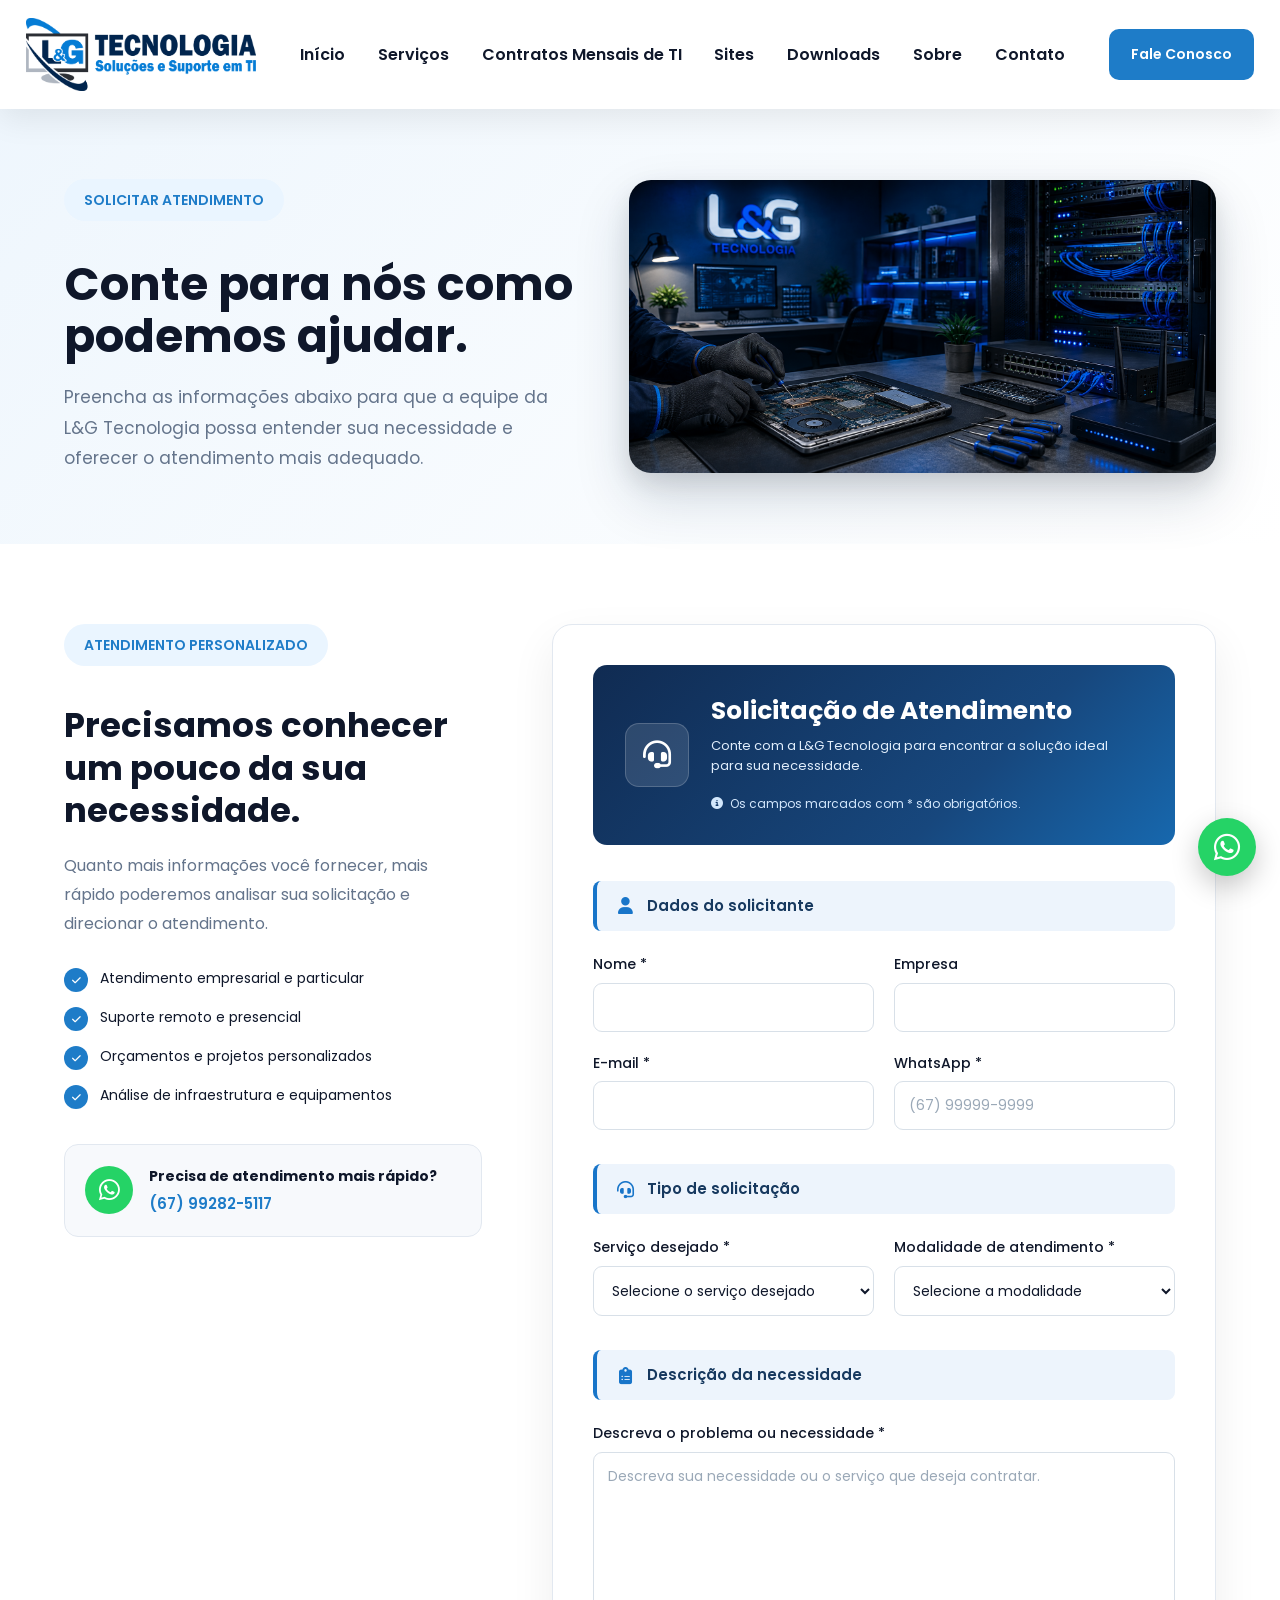
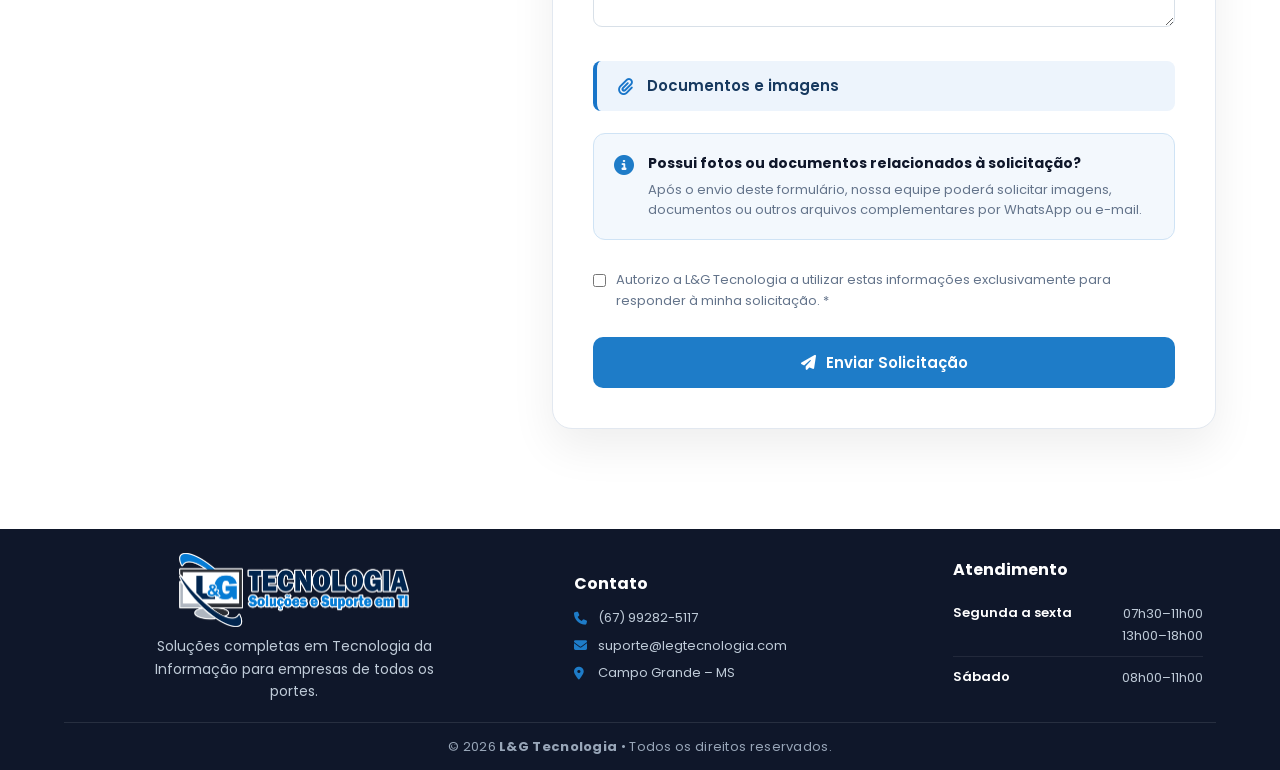
<file: docs/solicitar-atendimento.html>
<!DOCTYPE html>
<html lang="pt-BR">

<head>

    <meta charset="UTF-8">

    <meta name="viewport" content="width=device-width, initial-scale=1.0">

    <title>Solicitar Atendimento | L&G Tecnologia</title>

    <meta name="description"
        content="Solicite atendimento técnico, orçamento ou suporte especializado da L&G Tecnologia.">

    <!-- FAVICON -->
    <link rel="icon" type="image/png" href="images/logo/favicon.png">

    <!-- GOOGLE FONTS -->
    <link rel="preconnect" href="https://fonts.googleapis.com">
    <link rel="preconnect" href="https://fonts.gstatic.com" crossorigin>

    <link href="https://fonts.googleapis.com/css2?family=Poppins:wght@300;400;500;600;700;800&display=swap"
        rel="stylesheet">

    <!-- FONT AWESOME -->
    <link rel="stylesheet" href="https://cdnjs.cloudflare.com/ajax/libs/font-awesome/6.7.2/css/all.min.css">

    <!-- CSS DO SITE -->
    <link rel="stylesheet" href="css/variables.css">
    <link rel="stylesheet" href="css/style.css">
    <link rel="stylesheet" href="css/header.css">
    <link rel="stylesheet" href="css/footer.css">
    <link rel="stylesheet" href="css/responsive.css">

    <!-- CSS DESTA PÁGINA -->
    <link rel="stylesheet" href="css/atendimento.css">

</head>


<body>


    <!-- ==========================================
     CABEÇALHO INSTITUCIONAL
     L&G TECNOLOGIA
========================================== -->

    <header>

        <div class="container">

            <!-- LOGOTIPO -->
            <a href="index.html#inicio" class="logo">
                <img src="images/logo/logo-lg.png" alt="L&G Tecnologia">
            </a>

            <!-- MENU MOBILE -->
            <button type="button" class="menu-toggle" aria-label="Abrir menu de navegação" aria-expanded="false"
                aria-controls="menu-principal">

                <i class="fa-solid fa-bars"></i>

            </button>

            <!-- NAVEGAÇÃO -->
            <nav id="menu-principal">

                <ul>

                    <li>
                        <a href="index.html#inicio">Início</a>
                    </li>

                    <li>
                        <a href="index.html#servicos">Serviços</a>
                    </li>

                    <li>
                        <a href="index.html#contratos-ti">
                            Contratos Mensais de TI
                        </a>
                    </li>

                    <li>
                        <a href="sites-profissionais.html">Sites</a>
                    </li>
                    <!-- CENTRAL DE DOWNLOADS -->
                    <li>
                        <a href="downloads.html">
                            Downloads
                        </a>
                    </li>

                    <li>
                        <a href="index.html#sobre">Sobre</a>
                    </li>

                    <li>
                        <a href="index.html#contato">Contato</a>
                    </li>

                </ul>

            </nav>

            <!-- BOTÃO DE CONTATO -->
            <a href="#formulario" class="btn header-contact-btn">
                Fale Conosco
            </a>

        </div>

    </header>



    <!-- ==========================================
         APRESENTAÇÃO
    =========================================== -->

    <main>

        <section class="request-hero">

            <div class="container request-hero-grid">

                <div class="request-hero-content">

                    <span class="section-badge">
                        SOLICITAR ATENDIMENTO
                    </span>

                    <h1>
                        Conte para nós como podemos ajudar.
                    </h1>

                    <p>
                        Preencha as informações abaixo para que a equipe da
                        L&amp;G Tecnologia possa entender sua necessidade e
                        oferecer o atendimento mais adequado.
                    </p>

                </div>

                <div class="request-hero-image">

                    <img src="images/atendimento/hero-atendimento.png"
                        alt="Manutenção e suporte em Tecnologia da Informação">

                </div>

            </div>

        </section>


        <!-- ==========================================
             FORMULÁRIO
        =========================================== -->

        <section class="request-section" id="formulario">

            <div class="container request-container">

                <!-- Informações -->
                <div class="request-info">

                    <span class="section-badge">
                        ATENDIMENTO PERSONALIZADO
                    </span>

                    <h2>
                        Precisamos conhecer um pouco da sua necessidade.
                    </h2>

                    <p>
                        Quanto mais informações você fornecer, mais rápido
                        poderemos analisar sua solicitação e direcionar o
                        atendimento.
                    </p>

                    <div class="request-benefits">

                        <div>
                            <i class="fa-solid fa-check"></i>
                            Atendimento empresarial e particular
                        </div>

                        <div>
                            <i class="fa-solid fa-check"></i>
                            Suporte remoto e presencial
                        </div>

                        <div>
                            <i class="fa-solid fa-check"></i>
                            Orçamentos e projetos personalizados
                        </div>

                        <div>
                            <i class="fa-solid fa-check"></i>
                            Análise de infraestrutura e equipamentos
                        </div>

                    </div>

                    <div class="request-contact">

                        <i class="fa-brands fa-whatsapp"></i>

                        <div>

                            <strong>
                                Precisa de atendimento mais rápido?
                            </strong>

                            <a href="https://wa.me/5567992825117" target="_blank" rel="noopener noreferrer">

                                (67) 99282-5117

                            </a>

                        </div>

                    </div>

                </div>


                <!-- Formulário -->
                <div class="request-form-wrapper">

                    <form class="request-form" action="https://formspree.io/f/xjybpjrb" method="POST">


                        <!-- CABEÇALHO DO FORMULÁRIO -->
                        <div class="form-header">

                            <div class="form-header-icon">
                                <i class="fa-solid fa-headset"></i>
                            </div>

                            <div class="form-header-content">

                                <h2>Solicitação de Atendimento</h2>

                                <p>
                                    Conte com a L&G Tecnologia para encontrar
                                    a solução ideal para sua necessidade.
                                </p>

                                <span class="form-header-notice">
                                    <i class="fa-solid fa-circle-info"></i>
                                    Os campos marcados com * são obrigatórios.
                                </span>

                            </div>

                        </div>


                        <!-- DADOS DO CLIENTE -->

                        <div class="form-section-title">
                            <i class="fa-solid fa-user"></i>
                            Dados do solicitante
                        </div>

                        <div class="form-grid">

                            <div class="form-group">

                                <label for="nome">
                                    Nome *
                                </label>

                                <input type="text" id="nome" name="nome" required>

                            </div>

                            <div class="form-group">

                                <label for="empresa">
                                    Empresa
                                </label>

                                <input type="text" id="empresa" name="empresa">

                            </div>

                            <div class="form-group">

                                <label for="email">
                                    E-mail *
                                </label>

                                <input type="email" id="email" name="email" required>

                            </div>

                            <div class="form-group">

                                <label for="whatsapp">
                                    WhatsApp *
                                </label>

                                <input type="tel" id="whatsapp" name="whatsapp" placeholder="(67) 99999-9999" required>

                            </div>

                        </div>

                        <!-- SOLICITAÇÃO -->

                        <div class="form-section-title">
                            <i class="fa-solid fa-headset"></i>
                            Tipo de solicitação
                        </div>

                        <div class="form-grid">

                            <div class="form-group">

                                <label for="tipo-solicitacao">
                                    Serviço desejado *
                                </label>

                                <select id="tipo-solicitacao" name="tipo_solicitacao" required>

                                    <option value="">Selecione o serviço desejado</option>

                                    <option value="backup">Backup e Segurança de Dados</option>

                                    <option value="cftv">CFTV e Segurança Eletrônica</option>

                                    <option value="consultoria">Consultoria em Tecnologia da Informação</option>

                                    <option value="contrato_mensal_ti">Contrato Mensal de Suporte e Gestão de TI
                                    </option>

                                    <option value="controle-acesso">Controle de Acesso</option>

                                    <option value="sites">Desenvolvimento de Sites</option>

                                    <option value="email-dominio">E-mail Corporativo e Domínios</option>

                                    <option value="gestao-ti">Gestão e Administração de TI</option>

                                    <option value="manutencao">Manutenção de Computadores e Notebooks</option>

                                    <option value="redes">Redes, Wi-Fi e Infraestrutura</option>

                                    <option value="orcamento">Solicitação de Orçamento</option>

                                    <option value="servidores">Servidores e Armazenamento</option>

                                    <option value="suporte">Suporte Técnico de TI</option>

                                    <option value="equipamentos">Venda de Equipamentos e Soluções de TI</option>

                                    <option value="outro">Outro</option>

                                </select>

                            </div>

                            <!-- DADOS PARA ATENDIMENTO PRESENCIAL -->

                            <div class="form-group">

                                <label for="atendimento">
                                    Modalidade de atendimento *
                                </label>

                                <select id="atendimento" name="atendimento" required>

                                    <option value="">
                                        Selecione a modalidade
                                    </option>

                                    <option value="remoto">
                                        Atendimento Remoto
                                    </option>

                                    <option value="presencial">
                                        Atendimento Presencial
                                    </option>

                                </select>

                            </div>

                        </div>

                        <div id="presential-fields" style="display:none;">

                            <div class="form-section-title">
                                <i class="fa-solid fa-location-dot"></i>
                                Local do atendimento
                            </div>

                            <div class="form-grid">


                                <!-- CEP -->
                                <div class="form-group">

                                    <label for="cep">
                                        CEP *
                                    </label>

                                    <input type="text" id="cep" name="cep" placeholder="00000-000" maxlength="9"
                                        inputmode="numeric" autocomplete="postal-code" pattern="[0-9]{5}-[0-9]{3}"
                                        title="Informe um CEP válido no formato 00000-000">

                                    <small id="cep-status" aria-live="polite"></small>

                                </div>

                                <!-- ENDEREÇO -->
                                <div class="form-group">

                                    <label for="endereco">
                                        Endereço / Logradouro *
                                    </label>

                                    <input type="text" id="endereco" name="endereco"
                                        placeholder="Rua, avenida, travessa..." autocomplete="address-line1">

                                </div>


                                <!-- NÚMERO -->
                                <div class="form-group address-number-group">

                                    <label for="numero">
                                        Número *
                                    </label>

                                    <input type="text" id="numero" name="numero" placeholder="Nº" maxlength="4"
                                        inputmode="numeric" pattern="([0-9]{1,4}|S/N)">

                                    <label class="address-no-number" for="sem-numero">

                                        <input type="checkbox" id="sem-numero" name="sem_numero" value="Sim">

                                        <span>Sem número (S/N)</span>

                                    </label>

                                </div>


                                <!-- COMPLEMENTO -->
                                <div class="form-group">

                                    <label for="complemento">
                                        Complemento
                                    </label>

                                    <input type="text" id="complemento" name="complemento"
                                        placeholder="Bloco, apartamento, andar, sala..." autocomplete="address-line2">

                                </div>

                                <!-- BAIRRO -->
                                <div class="form-group">

                                    <label for="bairro">
                                        Bairro *
                                    </label>

                                    <input type="text" id="bairro" name="bairro" placeholder="Informe o bairro">

                                </div>

                                <!-- CIDADE / UF -->
                                <div class="form-group">

                                    <label for="cidade">
                                        Cidade / UF *
                                    </label>

                                    <input type="text" id="cidade" name="cidade" placeholder="Ex.: Campo Grande-MS"
                                        autocomplete="off">

                                </div>

                            </div>

                            <div class="form-section-title">
                                <i class="fa-regular fa-clock"></i>
                                Preferência de atendimento
                            </div>

                            <div class="form-grid">

                                <div class="form-group">

                                    <label for="periodo">
                                        Melhor período *
                                    </label>

                                    <select id="periodo" name="periodo">

                                        <option value="">
                                            Selecione
                                        </option>

                                        <option value="manha">
                                            Manhã
                                        </option>

                                        <option value="tarde">
                                            Tarde
                                        </option>

                                        <option value="qualquer">
                                            Qualquer horário
                                        </option>

                                    </select>

                                </div>

                                <div class="form-group">

                                    <label for="horario">
                                        Melhor horário
                                    </label>

                                    <input type="time" id="horario" name="horario">

                                </div>

                            </div>

                            <small class="schedule-notice">
                                O horário informado representa uma preferência e estará sujeito
                                à confirmação de disponibilidade pela L&G Tecnologia.
                            </small>

                        </div>

                        <!-- EQUIPAMENTO -->

                        <div id="equipment-section">

                            <div class="form-section-title">
                                <i class="fa-solid fa-laptop"></i>
                                Equipamento
                            </div>

                            <div class="form-grid" id="equipment-fields">

                                <div class="form-group">

                                    <label for="equipamento">
                                        Tipo de equipamento
                                    </label>

                                    <select id="equipamento" name="equipamento">

                                        <option value="">
                                            Selecione o equipamento
                                        </option>

                                        <option value="desktop">
                                            Computador / Desktop
                                        </option>

                                        <option value="notebook">
                                            Notebook
                                        </option>

                                        <option value="netbook">
                                            Netbook
                                        </option>

                                        <option value="macbook">
                                            MacBook
                                        </option>

                                        <option value="camera">
                                            Câmera de Segurança
                                        </option>


                                        <option value="catraca">
                                            Catraca Eletrônica
                                        </option>

                                        <option value="controladora-acesso">
                                            Controladora de Acesso
                                        </option>

                                        <option value="fechadura-eletronica">
                                            Fechadura Eletrônica
                                        </option>

                                        <option value="leitor-biometrico">
                                            Leitor Biométrico
                                        </option>

                                        <option value="leitor-facial">
                                            Leitor Facial
                                        </option>

                                        <option value="teclado-rfid">
                                            Teclado de Acesso / RFID
                                        </option>


                                        <option value="dvr-nvr">
                                            DVR / NVR
                                        </option>

                                        <option value="firewall">
                                            Firewall
                                        </option>

                                        <option value="impressora">
                                            Impressora / Multifuncional
                                        </option>

                                        <option value="nobreak">
                                            Nobreak / UPS
                                        </option>

                                        <option value="roteador">
                                            Roteador / Access Point
                                        </option>

                                        <option value="servidor">
                                            Servidor
                                        </option>

                                        <option value="switch">
                                            Switch de Rede
                                        </option>

                                        <option value="outro">
                                            Outro
                                        </option>

                                    </select>


                                </div>

                                <div class="form-group">

                                    <label for="marca-modelo">
                                        Marca / Modelo
                                    </label>

                                    <input type="text" id="marca-modelo" name="marca_modelo"
                                        placeholder="Ex.: Dell Inspiron 3520">

                                </div>

                                <div class="form-group" id="other-equipment-field" style="display:none;">

                                    <label for="outro-equipamento">
                                        Informe o equipamento
                                    </label>

                                    <input type="text" id="outro-equipamento" name="outro_equipamento"
                                        placeholder="Ex.: leitor biométrico, central de alarme, equipamento específico">

                                </div>

                            </div>

                        </div> <!-- FIM EQUIPMENT-SECTION -->


                        <!-- DESCRIÇÃO -->

                        <div class="form-section-title">
                            <i class="fa-solid fa-clipboard-list"></i>
                            Descrição da necessidade
                        </div>

                        <div class="form-group">

                            <label for="descricao">
                                Descreva o problema ou necessidade *
                            </label>

                            <textarea id="descricao" name="descricao" rows="7"
                                placeholder="Descreva sua necessidade ou o serviço que deseja contratar."
                                data-placeholder-default="Descreva sua necessidade ou o serviço que deseja contratar."
                                required></textarea>

                        </div>


                        <!-- DOCUMENTOS E IMAGENS -->

                        <div class="form-section-title">
                            <i class="fa-solid fa-paperclip"></i>
                            Documentos e imagens
                        </div>

                        <div class="form-attachment-info">

                            <i class="fa-solid fa-circle-info"></i>

                            <div>
                                <strong>Possui fotos ou documentos relacionados à solicitação?</strong>

                                <p>
                                    Após o envio deste formulário, nossa equipe poderá solicitar
                                    imagens, documentos ou outros arquivos complementares por
                                    WhatsApp ou e-mail.
                                </p>
                            </div>

                        </div>


                        <!-- CONSENTIMENTO -->

                        <div class="form-consent">

                            <input type="checkbox" id="consentimento" name="consentimento" value="Autorizado" required>

                            <label for="consentimento">
                                Autorizo a L&amp;G Tecnologia a utilizar
                                estas informações exclusivamente para
                                responder à minha solicitação. *
                            </label>

                        </div>


                        <!-- BOTÃO -->

                        <button type="submit" class="btn form-submit">

                            <i class="fa-solid fa-paper-plane"></i>

                            Enviar Solicitação

                        </button>

                        <div id="form-status" class="form-status" role="status" aria-live="polite"></div>

                    </form>

                </div>

            </div>

        </section>

    </main>


    <!-- ==========================================
         RODAPÉ
    =========================================== -->

    <footer class="footer">

        <div class="container footer-grid">

            <div class="footer-brand">

                <img src="images/logo/logo-lg-contorno.png" alt="L&G Tecnologia" class="footer-logo">

                <p>
                    Soluções completas em Tecnologia da Informação
                    para empresas de todos os portes.
                </p>

            </div>


            <div class="footer-column">

                <h3>Contato</h3>

                <a href="tel:+5567992825117">
                    <i class="fa-solid fa-phone"></i>
                    (67) 99282-5117
                </a>

                <a href="mailto:suporte@legtecnologia.com">
                    <i class="fa-solid fa-envelope"></i>
                    suporte@legtecnologia.com
                </a>

                <span>
                    <i class="fa-solid fa-location-dot"></i>
                    Campo Grande – MS
                </span>

            </div>


            <div class="footer-column">

                <h3>Atendimento</h3>

                <div class="footer-schedule">

                    <div class="schedule-row">

                        <strong>
                            Segunda a sexta
                        </strong>

                        <span>
                            07h30–11h00<br>
                            13h00–18h00
                        </span>

                    </div>

                    <div class="schedule-row">

                        <strong>
                            Sábado
                        </strong>

                        <span>
                            08h00–11h00
                        </span>

                    </div>

                </div>

            </div>

        </div>


        <div class="footer-copy">

            <div class="container">

                &copy;
                <span id="year"></span>

                <strong>
                    L&amp;G Tecnologia
                </strong>

                • Todos os direitos reservados.

            </div>

        </div>

    </footer>


    <!-- ==========================================
     WHATSAPP FLUTUANTE
========================================== -->

    <a href="https://wa.me/5567992825117?text=Olá%2C%20visitei%20o%20site%20da%20L%26G%20Tecnologia%20e%20gostaria%20de%20mais%20informações."
        class="whatsapp-float" target="_blank" rel="noopener noreferrer"
        aria-label="Falar com a L&G Tecnologia pelo WhatsApp">

        <i class="fa-brands fa-whatsapp"></i>

    </a>


    <!-- JAVASCRIPT -->

    <script src="js/script.js"></script>

</body>

</html>
</file>
<file: docs/css/variables.css>
/* ==========================================
   L&G TECNOLOGIA
   VARIABLES.CSS
========================================== */

:root {

    /* ===== Cores ===== */

    --primary: #1E7CC8;
    --primary-dark: #0C2F61;

    --secondary: #0F172A;

    --white: #FFFFFF;

    --light: #F7F9FC;

    --gray-100: #F1F5F9;
    --gray-200: #E2E8F0;
    --gray-300: #CBD5E1;
    --gray-500: #64748B;
    --gray-700: #334155;
    --gray-900: #0F172A;

    --text: #334155;

    /* ===== Tipografia ===== */

    --font: 'Poppins', sans-serif;

    /* ===== Tamanhos ===== */

    --h1: 56px;
    --h2: 42px;
    --h3: 30px;

    --text-lg: 20px;
    --text-md: 18px;
    --text-sm: 16px;

    /* ===== Espaçamentos ===== */

    --section-padding: 100px;

    --radius: 10px;

    --transition: .3s ease;

    /* ===== Sombras ===== */

    --shadow:

        0 10px 30px rgba(0, 0, 0, .08);

}
</file>
<file: docs/css/style.css>
/* ==========================================================
   L&G TECNOLOGIA
   STYLE.CSS
   Versão 1.0
========================================================== */

/* ==========================================================
   1 - RESET
========================================================== */

* {
    margin: 0;
    padding: 0;
    box-sizing: border-box;
}

html {
    scroll-behavior: smooth;
}

body {
    font-family: var(--font);
    background: var(--light);
    color: var(--text);
    overflow-x: hidden;
    line-height: 1.6;
}

img {
    max-width: 100%;
    display: block;
}

a {
    text-decoration: none;
}

ul {
    list-style: none;
}

/* ==========================================================
   2 - CONTAINER
========================================================== */

.container {

    width: 90%;

    max-width: 1200px;

    margin: auto;

}

/* ==========================================================
   3 - HEADER
========================================================== */

header {

    width: 100%;

    background: var(--white);

    position: sticky;

    top: 0;

    z-index: 999;

    box-shadow: var(--shadow);

}

header .container {

    display: flex;

    justify-content: space-between;

    align-items: center;

    padding: 18px 0;

}

.logo img {

    width: 230px;

}

nav ul {

    display: flex;

    gap: 40px;

}

nav a {

    color: var(--secondary);

    font-weight: 600;

    transition: var(--transition);

}

nav a:hover {

    color: var(--primary);

}

/* ==========================================================
   BOTÕES
========================================================== */

.btn {

    background: var(--primary);

    color: white;

    padding: 14px 26px;

    border-radius: 10px;

    font-weight: 600;

    transition: .3s;

}

.btn:hover {

    background: var(--primary-dark);

}

.btn-outline {

    border: 2px solid var(--primary);

    color: var(--primary);

    padding: 14px 26px;

    border-radius: 10px;

    font-weight: 600;

    transition: .3s;

}

.btn-outline:hover {

    background: var(--primary);

    color: white;

}

/* ==========================================================
   HERO
========================================================== */

.hero {

    padding: 90px 0;

}

/* ==========================================
   HERO — LARGURA EXCLUSIVA
========================================== */

.hero-container {
    display: grid;
    grid-template-columns: minmax(0, 1fr) minmax(0, 1.15fr);
    gap: 24px;
    align-items: center;
    width: 96%;
    max-width: 1440px;
    margin: 0 auto;
}

.hero-content {

    animation: fadeLeft 1s ease;

}

.hero-badge {

    display: inline-block;

    background: #EAF5FF;

    color: var(--primary);

    padding: 10px 18px;

    border-radius: 30px;

    font-size: 14px;

    font-weight: 600;

    margin-bottom: 25px;

}

.hero h1 {

    font-size: 58px;

    color: var(--secondary);

    line-height: 1.15;

    margin-bottom: 25px;

}

.hero p {

    font-size: 19px;

    color: var(--gray-500);

    margin-bottom: 40px;

}

.hero-buttons {

    display: flex;

    gap: 20px;

    margin-bottom: 50px;

}


/* ==========================================
   HERO — IMAGEM CORPORATIVA
========================================== */

.hero-image {
    display: flex;
    justify-content: center;
    align-items: center;
    width: 100%;
    min-width: 0;
}

.hero-image img {
    display: block;
    width: 100%;
    max-width: 100%;
    height: auto;
    object-fit: contain;
    animation: none;
}

/* ==========================================
   HERO — INDICADORES INSTITUCIONAIS
========================================== */

.hero-highlights {
    display: flex;
    justify-content: center;
    align-items: center;
    flex-wrap: wrap;
    gap: 18px 24px;
    margin-top: 32px;
}

.hero-highlights span {
    display: inline-flex;
    align-items: center;
    gap: 9px;
    font-size: 13px;
    font-weight: 500;
    color: #14213d;
    white-space: nowrap;
}

.hero-highlights i {
    color: #087bd3;
    font-size: 19px;
    flex-shrink: 0;
}

/* ==========================================
    Ajuste para dispositivos móveis 
========================================== */
@media (max-width: 768px) {

    /* HERO — espaçamento superior no mobile */
    #inicio.hero {
        padding-top: 45px;
        padding-bottom: 25px;
    }

    /* HERO — distância entre o selo e o título */
    #inicio .hero-badge {
        margin-bottom: 12px;
    }

    #inicio .hero-content h1 {
        margin-top: 0;
    }

    /* HERO — espaçamento entre descrição e botões */
    #inicio .hero-content>p {
        margin-bottom: 16px;
    }

    .hero-highlights {
        display: flex;
        flex-direction: column;
        align-items: center;
        justify-content: center;
        flex-wrap: nowrap;
        gap: 14px;
        width: 100%;
        margin-top: 24px;
    }

    .hero-highlights span {
        display: flex;
        align-items: center;
        justify-content: center;
        gap: 9px;
        width: 100%;
        font-size: 12px;
        text-align: center;
    }

    .hero-highlights i {
        font-size: 17px;
    }

    /* ==========================================
  HERO — organização em uma coluna no mobile
========================================== */
    .hero-container {
        grid-template-columns: minmax(0, 1fr);
        gap: 32px;
    }

    .hero-content,
    .hero-image {
        min-width: 0;
    }

    .hero-image img {
        width: 100%;
        height: auto;
        object-fit: contain;
    }

}

/* ==========================================
   INDICADORES
========================================== */

.hero-numbers {

    display: flex;

    gap: 45px;

}

.number-item h3 {

    font-size: 34px;

    color: var(--primary);

}

.number-item span {

    font-size: 15px;

    color: var(--gray-500);

}

/* ==========================================================
   ANIMAÇÕES
========================================================== */

@keyframes fadeLeft {

    from {

        opacity: 0;

        transform: translateX(-40px);

    }

    to {

        opacity: 1;

        transform: translateX(0);

    }

}

@keyframes float {

    0% {

        transform: translateY(0);

    }

    50% {

        transform: translateY(-12px);

    }

    100% {

        transform: translateY(0);

    }

}

/* ==========================================================
   SERVIÇOS
========================================================== */

.services {

    padding: 100px 0;

    background: #ffffff;

}

.section-badge {

    display: inline-block;

    background: #EAF5FF;

    color: var(--primary);

    padding: 10px 20px;

    border-radius: 30px;

    font-size: 14px;

    font-weight: 600;

    margin-bottom: 20px;

}


/* ==========================================
   APRESENTAÇÃO DA SEÇÃO DE SERVIÇOS
========================================== */

.services-section-header {
    width: 100%;
    max-width: 1100px;
    margin: 0 auto 60px;
    text-align: center;
}

.services-section-header h2 {
    font-size: 42px;
    color: var(--secondary);
    max-width: 100%;
    margin: 0 auto 20px;
}


.services-section-header .section-description {
    max-width: 1050px;
    margin: 0 auto;
    font-size: 18px;
    color: var(--gray-500);
    line-height: 1.8;
}


.services-grid {

    display: grid;

    grid-template-columns: repeat(3, 1fr);

    gap: 30px;

}

.service-card {

    background: white;

    padding: 35px;

    border-radius: 16px;

    box-shadow: 0 15px 40px rgba(0, 0, 0, .05);

    transition: .35s;

    border-top: 4px solid transparent;

}

.service-card:hover {

    transform: translateY(-10px);

    border-top: 4px solid var(--primary);

    box-shadow: 0 20px 45px rgba(0, 0, 0, .10);

}

.service-icon {

    width: 70px;

    height: 70px;

    border-radius: 50%;

    background: #EAF5FF;

    display: flex;

    justify-content: center;

    align-items: center;

    margin-bottom: 25px;

}

.service-icon i {

    font-size: 30px;

    color: var(--primary);

}

.service-card h3 {

    font-size: 24px;

    color: var(--secondary);

    margin-bottom: 18px;

}

.service-card p {

    color: var(--gray-500);

    line-height: 1.8;

    margin-bottom: 25px;

}

.service-link {

    color: var(--primary);

    font-weight: 600;

}

.service-card:hover .service-icon {

    background: var(--primary);

}

.service-card:hover .service-icon i {

    color: white;

}

/* ==========================================================
   SOBRE A L&G
========================================================== */

.about {
    padding: 100px 0;
    background: var(--light);
}

.about-container {
    display: grid;
    grid-template-columns: 1fr 1.15fr;
    align-items: center;
    gap: 80px;
}

/* SOBRE A L&G — IMAGEM CORPORATIVA */
.about-image {
    width: 100%;
    height: 100%;
    min-height: 680px;
    position: relative;
    overflow: hidden;

    /* Contorno azul */
    border: 2px solid rgba(31, 126, 203, 0.40);

    /* Cantos arredondados */
    border-radius: 24px;

    /* Fundo */
    background: #e8eef5;

    /* Sombra profissional */
    box-shadow:
        0 12px 28px rgba(8, 35, 70, 0.16),
        0 24px 48px rgba(8, 35, 70, 0.12);
}

.about-corporate-image {
    display: block;
    width: 100%;
    height: 100%;
    min-height: 680px;

    /* Preencher a área da coluna */
    object-fit: cover;
    object-position: center;

    /* Acompanhar os cantos do contêiner */
    border-radius: inherit;
}

.about-symbol {
    position: relative;
    z-index: 2;
}

.about-symbol i {
    color: rgba(255, 255, 255, .92);
    font-size: 140px;
}

.about-image-card {
    max-width: 270px;
    position: absolute;
    right: 30px;
    bottom: 30px;
    z-index: 3;
    display: flex;
    align-items: center;
    gap: 15px;
    padding: 20px;
    color: var(--secondary);
    background: var(--white);
    border-radius: 14px;
    box-shadow: 0 15px 35px rgba(0, 0, 0, .18);
    font-weight: 600;
}

.about-image-card i {
    color: var(--primary);
    font-size: 30px;
}

.about-content h2 {
    max-width: 680px;
    margin-bottom: 25px;
    color: var(--secondary);
    font-size: 42px;
    line-height: 1.25;
}

.about-content p {
    margin-bottom: 20px;
    color: var(--gray-500);
    font-size: 17px;
    line-height: 1.8;
}

.about-content .about-intro {
    color: var(--gray-700);
    font-size: 19px;
    font-weight: 500;
}

.about-features {
    display: grid;
    grid-template-columns: 1fr 1fr;
    gap: 18px 25px;
    margin: 35px 0 40px;
}

.about-feature {
    display: flex;
    align-items: flex-start;
    gap: 12px;
    color: var(--gray-700);
    font-size: 15px;
    font-weight: 500;
}

.about-feature i {
    width: 24px;
    height: 24px;
    flex-shrink: 0;
    display: flex;
    align-items: center;
    justify-content: center;
    margin-top: 2px;
    color: var(--white);
    background: var(--primary);
    border-radius: 50%;
    font-size: 12px;
}

/* ==========================================================
   DIFERENCIAIS
========================================================== */

.advantages {
    padding: 100px 0;
    background: var(--white);
}

.advantages h2 {
    max-width: 900px;
    margin-bottom: 20px;
    color: var(--secondary);
    font-size: 42px;
    line-height: 1.25;
}

.advantages .section-description {
    max-width: 780px;
    margin-bottom: 70px;
}

.timeline {
    max-width: 950px;
    margin: 0 auto;
    position: relative;
}

.timeline::before {
    content: "";
    width: 4px;
    position: absolute;
    top: 10px;
    bottom: 10px;
    left: 34px;
    background: linear-gradient(180deg,
            var(--primary),
            var(--primary-dark));
    border-radius: 4px;
}

.timeline-item {
    position: relative;
    display: grid;
    grid-template-columns: 70px 1fr;
    gap: 28px;
    margin-bottom: 35px;
}

.timeline-item:last-child {
    margin-bottom: 0;
}

.timeline-icon {
    width: 70px;
    height: 70px;
    position: relative;
    z-index: 2;
    display: flex;
    align-items: center;
    justify-content: center;
    color: var(--white);
    background: var(--primary);
    border: 8px solid var(--white);
    border-radius: 50%;
    box-shadow: 0 10px 25px rgba(30, 124, 200, .25);
    transition: var(--transition);
}

.timeline-icon i {
    font-size: 24px;
}

.timeline-content {
    padding: 28px 32px;
    background: var(--light);
    border: 1px solid var(--gray-200);
    border-radius: 16px;
    box-shadow: 0 12px 30px rgba(0, 0, 0, .05);
    transition: var(--transition);
}

.timeline-content h3 {
    margin-bottom: 10px;
    color: var(--secondary);
    font-size: 23px;
}

.timeline-content p {
    color: var(--gray-500);
    line-height: 1.8;
}

.timeline-item:hover .timeline-content {
    transform: translateX(8px);
    border-color: rgba(30, 124, 200, .35);
    box-shadow: 0 18px 38px rgba(0, 0, 0, .09);
}

.timeline-item:hover .timeline-icon {
    transform: scale(1.08);
    background: var(--primary-dark);
}

/* ==========================================
   WHATSAPP FLUTUANTE
========================================== */

.whatsapp-float {
    position: fixed;
    right: 24px;
    bottom: 24px;

    width: 58px;
    height: 58px;

    display: flex;
    align-items: center;
    justify-content: center;

    background: #25D366;
    color: #ffffff;

    border-radius: 50%;

    font-size: 30px;

    box-shadow: 0 10px 28px rgba(0, 0, 0, .22);

    z-index: 9999;

    transition: all .3s ease;
}

.whatsapp-float:hover {
    transform: translateY(-4px) scale(1.05);

    box-shadow: 0 16px 34px rgba(0, 0, 0, .28);

    color: #ffffff;
}

/* ==========================================
   WHATSAPP FLUTUANTE - AJUSTE MOBILE
========================================== */

@media (max-width: 768px) {

    .whatsapp-float {
        width: 48px;
        height: 48px;

        right: 16px;
        bottom: 20px;

        font-size: 25px;

        box-shadow: 0 6px 18px rgba(0, 0, 0, 0.18);
    }

    .whatsapp-float:hover {
        transform: none;
    }

}


/* ==========================================
   AJUSTE DAS ÂNCORAS DO MENU
========================================== */

#inicio {
    scroll-margin-top: 70px;
}

#servicos {
    scroll-margin-top: 70px;
}

#sobre {
    scroll-margin-top: 70px;
}

#sites {
    scroll-margin-top: 145px;
}

#contato {
    scroll-margin-top: 70px;
}

/* ==========================================
   CORREÇÃO DO BOTÃO FALE CONOSCO - HEADER
========================================== */

header .btn {
    position: relative;
    z-index: 10;
    display: inline-flex;
    align-items: center;
    justify-content: center;
    cursor: pointer;
    pointer-events: auto;
}


/* ==========================================
   IDENTIDADE VISUAL DAS SEÇÕES
   L&G TECNOLOGIA
========================================== */

/* Separação e espaçamento entre assuntos */

#servicos,
#contratos-ti,
#sobre,
#diferenciais,
#processo {
    padding-top: 100px;
    padding-bottom: 100px;
    border-top: 1px solid rgba(25, 65, 105, 0.08);
}

/* Nossos Serviços */

#servicos {
    background-color: #ffffff;
}

/* Contratos Mensais de TI */

#contratos-ti {
    background-color: #eaf2fa;
}

/* Sobre a L&G */

#sobre {
    background-color: #ffffff;
}

/* Por que Escolher a L&G */

#diferenciais {
    background-color: #f1f5f9;
}

/* Como Trabalhamos */

#processo {
    background-color: #ffffff;
}

/* Ajustes para celulares e tablets */

@media (max-width: 768px) {

    #servicos,
    #contratos-ti,
    #sobre,
    #diferenciais,
    #processo {
        padding-top: 65px;
        padding-bottom: 65px;
    }

}


/* ==========================================
   L&G TECNOLOGIA
   DETALHE GRÁFICO NOS TÍTULOS
========================================== */

#servicos h2,
#contratos-ti h2,
#sobre h2,
#diferenciais h2,
#processo h2,
#contato h2 {
    position: relative;
    padding-bottom: 22px;
}

#servicos h2::after,
#contratos-ti h2::after,
#sobre h2::after,
#diferenciais h2::after,
#processo h2::after,
#contato h2::after {
    content: "";
    position: absolute;
    bottom: 0;
    left: 0;
    width: 65px;
    height: 4px;
    background: linear-gradient(90deg,
            #1877d2,
            #59b6ff);
    border-radius: 4px;
}


/* ==========================================
   L&G TECNOLOGIA
   SEÇÃO CONTATO - VISUAL CORPORATIVO
========================================== */

#contato {
    background: linear-gradient(135deg, #11243d 0%, #183b61 100%);
    padding: 100px 0;
    border-top: 1px solid rgba(255, 255, 255, 0.08);
}

/* Títulos e descrições */

#contato .contact-content h2 {
    color: #ffffff;
}

#contato .contact-content p {
    color: #d8e5f5;
    line-height: 1.8;
}

#contato .section-badge {
    color: #a7d2ff;
    background: rgba(255, 255, 255, 0.10);
}

/* Linha decorativa abaixo do título */

#contato .contact-content h2::after {
    background: linear-gradient(90deg, #46a8ff, #92d6ff);
}

/* Botão principal */

#contato .contact-content .btn {
    background: #1877d2;
    color: #ffffff;
    border: 1px solid #3997ee;
    transition: background 0.3s ease, transform 0.3s ease;
}

#contato .contact-content .btn:hover {
    background: #2b91e8;
    transform: translateY(-2px);
}

/* Cartões de contato */

#contato .contact-item {
    background: #ffffff;
    border: 1px solid #dce8f5;
    border-radius: 10px;
    padding: 18px 20px;
    transition: transform 0.3s ease, box-shadow 0.3s ease;
}

#contato .contact-item:hover {
    transform: translateY(-3px);
    box-shadow: 0 12px 30px rgba(0, 0, 0, 0.15);
}

/* Ícones */

#contato .contact-icon {
    background: #eaf3ff;
    color: #1877d2;
}

/* Textos dentro dos cartões */

#contato .contact-item h3 {
    color: #14243a;
}

#contato .contact-item p {
    color: #526b87;
}

#contato .contact-item a {
    color: #176cb5;
}

#contato .contact-item a:hover {
    color: #0c4e8a;
}

/* Responsividade */

@media (max-width: 768px) {
    #contato {
        padding: 65px 0;
    }

    #contato .contact-item {
        padding: 16px;
    }
}

/* ==========================================
   TRANSIÇÃO ENTRE CONTATO E RODAPÉ
========================================== */

#contato {
    border-bottom: 18px solid #eaf2fa;
}


/* ==========================================
   MENU MOBILE - L&G TECNOLOGIA
========================================== */

.menu-toggle {
    display: none;
    align-items: center;
    justify-content: center;

    width: 44px;
    height: 44px;

    border: 1px solid #dce8f5;
    border-radius: 8px;

    background: #f0f7ff;
    color: #1877d2;

    font-size: 22px;
    cursor: pointer;
}

.menu-toggle:focus-visible {
    outline: 3px solid #1877d2;
    outline-offset: 3px;
}


/* Centraliza somente a linha decorativa de Nossos Serviços */
#servicos .services-section-header h2::after {
    left: 50%;
    transform: translateX(-50%);
}


/* ==========================================
   CABEÇALHO - CONTRATOS MENSAIS DE TI
========================================== */

/* Centraliza a linha decorativa */
#contratos-ti .services-section-header h2::after {
    left: 50%;
    transform: translateX(-50%);
}

/* Destaca a etiqueta sobre o fundo azul-claro */
#contratos-ti .services-section-header .section-badge {
    background-color: #ffffff;
    color: #1976c9;
    border: 1px solid #c5def5;
    box-shadow: 0 3px 12px rgba(20, 47, 85, 0.06);
}


/* ==========================================
   CABEÇALHO - DIFERENCIAIS
========================================== */

#diferenciais .services-section-header h2::after {
    left: 50%;
    transform: translateX(-50%);
}


/* ==========================================
   ETIQUETA - POR QUE ESCOLHER A L&G
========================================== */

#diferenciais .services-section-header .section-badge {
    background-color: #ffffff;
    color: #1976c9;
    border: 1px solid #c5def5;
    box-shadow: 0 3px 12px rgba(20, 47, 85, 0.06);
}


/* ==========================================
   CABEÇALHO - COMO TRABALHAMOS
========================================== */

#processo .services-section-header h2::after {
    left: 50%;
    transform: translateX(-50%);
}

/* ==========================================
   PADRONIZAÇÃO DAS ETIQUETAS - L&G
========================================== */

/* Etiquetas das seções com fundo claro */
#inicio .section-badge,
#servicos .section-badge,
#contratos-ti .section-badge,
#sobre .section-badge,
#diferenciais .section-badge,
#processo .section-badge {
    border: 1.5px solid #9cc9ee;
    box-shadow:
        0 5px 14px rgba(20, 47, 85, 0.16),
        0 2px 5px rgba(20, 47, 85, 0.08);
}

/* Etiquetas em seções com fundo azul-claro */
#contratos-ti .section-badge,
#diferenciais .section-badge {
    background: #ffffff;
    color: #1976c9;
}

/* Etiqueta da seção Fale com a L&G */
#contato .section-badge {
    background: #ffffff;
    color: #176bb5;
    border: 1.5px solid #9cc9ee;
    box-shadow:
        0 6px 18px rgba(0, 0, 0, 0.25),
        0 2px 6px rgba(0, 0, 0, 0.12);
}


/* ==========================================
   ETIQUETA DESDE 2018 - HERO
========================================== */

#inicio .hero-badge {
    border: 1.5px solid #9cc9ee;
    box-shadow:
        0 5px 14px rgba(20, 47, 85, 0.16),
        0 2px 5px rgba(20, 47, 85, 0.08);
}


/* ==========================================
   CARDS - CONTRATOS MENSAIS DE TI
========================================== */

/* Acabamento dos dois cards */
#contratos-ti .contract-card-essential,
#contratos-ti .contract-card-business {
    border: 1px solid #d8e5f2;
    border-top: 4px solid transparent;
    box-shadow: 0 8px 24px rgba(20, 47, 85, 0.09);
    transition: transform 0.3s ease, box-shadow 0.3s ease;
}

/* L&G TI Essencial */
#contratos-ti .contract-card-essential {
    border-top-color: #1976c9;
}

#contratos-ti .contract-card-essential>h3:first-of-type {
    color: #1976c9;
}

/* Gestão de TI Empresarial */
#contratos-ti .contract-card-business {
    border-top-color: #142f55;
}

#contratos-ti .contract-card-business>h3:first-of-type {
    color: #142f55;
}

/* Efeito ao passar o mouse */
#contratos-ti .contract-card-essential:hover,
#contratos-ti .contract-card-business:hover {
    transform: translateY(-5px);
    box-shadow: 0 14px 32px rgba(20, 47, 85, 0.16);
}


/* ==========================================
   PROPOSTA PERSONALIZADA - CONTRATOS TI
========================================== */

#contratos-ti .contract-custom-proposal {
    background: #eef4fb;
    border-left: 4px solid #142f55;
    border-radius: 8px;
    padding: 18px 20px;
    margin: 26px 0;
}

#contratos-ti .contract-custom-label {
    display: block;
    font-size: 12px;
    font-weight: 700;
    letter-spacing: 0.8px;
    color: #536b8d;
    margin-bottom: 12px;
}

#contratos-ti .contract-custom-title {
    font-size: 26px;
    font-weight: 700;
    line-height: 1.3;
    color: #142f55;
    margin-bottom: 6px;
}

#contratos-ti .contract-custom-description {
    display: block;
    font-size: 14px;
    line-height: 1.5;
    color: #536b8d;
}


/* ==========================================
   CABEÇALHOS INTEGRADOS - CONTRATOS TI
========================================== */

/* Estrutura dos cards */
#contratos-ti .contract-card-essential,
#contratos-ti .contract-card-business {
    overflow: hidden;
    padding: 0 0 28px;
    border-top: 0;
}

/* Espaçamento dos conteúdos abaixo do cabeçalho */
#contratos-ti .contract-card-essential> :not(.contract-card-header),
#contratos-ti .contract-card-business> :not(.contract-card-header) {
    margin-left: 28px;
    margin-right: 28px;
}

/* Cabeçalho colorido */
#contratos-ti .contract-card-header {
    display: flex;
    align-items: center;
    gap: 18px;
    min-height: 110px;
    padding: 25px 28px;
    margin: 0 0 28px;
}

/* Plano Essencial */
#contratos-ti .contract-card-essential .contract-card-header {
    background: linear-gradient(120deg, #176bb5, #2389d4);
}

/* Plano Empresarial */
#contratos-ti .contract-card-business .contract-card-header {
    background: linear-gradient(120deg, #142f55, #24558b);
}

/* Ícones */
#contratos-ti .contract-card-header .service-icon {
    display: flex;
    align-items: center;
    justify-content: center;
    flex-shrink: 0;
    width: 58px;
    height: 58px;
    margin: 0;
    border-radius: 12px;
    background: rgba(255, 255, 255, 0.16);
    color: #ffffff;
}

#contratos-ti .contract-card-header .service-icon i {
    color: #ffffff;
    font-size: 26px;
}

/* ==========================================
                   Títulos
 ========================================== */
#contratos-ti .contract-card-header h3.contract-card-title {
    display: block;
    width: auto;
    min-height: 0;
    margin: 0;
    padding: 0;
    background: transparent;
    box-shadow: none;
    border-radius: 0;
    color: #ffffff;
    font-size: 23px;
    font-weight: 700;
    line-height: 1.3;
    text-align: left;
}

/* Responsividade */
@media (max-width: 768px) {
    #contratos-ti .contract-card-header {
        padding: 22px 24px;
        margin: 0 0 24px;
        gap: 14px;
    }

    /* Espaçamento interno dos conteúdos no celular */
    #contratos-ti .contract-card-essential> :not(.contract-card-header),
    #contratos-ti .contract-card-business> :not(.contract-card-header) {
        margin-left: 24px;
        margin-right: 24px;
    }

    #contratos-ti .contract-card-header .service-icon {
        width: 48px;
        height: 48px;
    }

    #contratos-ti .contract-card-header h3.contract-card-title {
        font-size: 19px;
    }
}


/* ==========================================
   ALINHAMENTO DOS CARDS - CONTRATOS TI
========================================== */

/* Estrutura vertical dos cards */
#contratos-ti .contract-card-essential,
#contratos-ti .contract-card-business {
    display: flex;
    flex-direction: column;
    height: 100%;
}

/* Descrições iniciais com altura equilibrada */
#contratos-ti .contract-card-header+p {
    min-height: 0;
    margin-bottom: 24px;
}

/* Destaques sem espaçamento adicional */
#contratos-ti .contract-price,
#contratos-ti .contract-custom-proposal {
    flex-shrink: 0;
    margin-top: 0;
}

/* Botões alinhados na base dos cards */
#contratos-ti .contract-card-essential>a.btn,
#contratos-ti .contract-card-business>a.btn {
    margin-top: auto;
    align-self: flex-start;
}

/* Responsividade */
@media (max-width: 768px) {

    #contratos-ti .contract-card-essential,
    #contratos-ti .contract-card-business {
        height: auto;
    }
}


/* ==========================================
   CABEÇALHO CENTRALIZADO — SOBRE A L&G
========================================== */

#sobre .about-content {
    min-width: 0;
}

#sobre .about-section-header {
    width: 100%;
    margin-bottom: 28px;
    text-align: center;
}

#sobre .about-section-header .section-badge {
    display: inline-flex;
    align-items: center;
    justify-content: center;
    margin-bottom: 24px;
}

#sobre .about-section-header h2 {
    position: relative;
    width: 100%;
    max-width: 100%;
    margin: 0 auto;
    padding-bottom: 22px;
    font-size: 42px;
    line-height: 1.2;
    font-weight: 700;
    text-align: center;
}

#sobre .about-section-header h2::after {
    content: "";
    position: absolute;
    bottom: 0;
    left: 50%;
    transform: translateX(-50%);
    width: 65px;
    height: 4px;
    border-radius: 4px;
    background: linear-gradient(90deg, #1877d2, #65b7ff);
}

@media (max-width: 768px) {
    #sobre .about-section-header h2 {
        font-size: 34px;
    }
}

/* ==========================================
   CONTRATOS DE TI — CORREÇÃO MOBILE
   Cabeçalhos integrados aos cards
========================================== */

@media (max-width: 768px) {

    /* Cards sem espaçamento externo no cabeçalho */
    #contratos-ti .contract-card-essential,
    #contratos-ti .contract-card-business {
        padding: 0 !important;
        overflow: hidden;
        border-radius: 16px;
    }

    /* Cabeçalho ocupa toda a largura superior */
    #contratos-ti .contract-card-header {
        width: 100%;
        margin: 0 !important;
        padding: 24px !important;
        min-height: 100px;

        display: flex;
        align-items: center;
        gap: 14px;

        border-radius: 16px 16px 0 0;
        box-sizing: border-box;
    }

    /* Conteúdo mantém espaçamento interno */
    #contratos-ti .contract-card-essential> :not(.contract-card-header),
    #contratos-ti .contract-card-business> :not(.contract-card-header) {
        margin-left: 24px;
        margin-right: 24px;
    }

    /* Títulos adaptados ao celular */
    #contratos-ti .contract-card-header .contract-card-title {
        margin: 0;
        padding: 0;
        font-size: 19px;
        line-height: 1.3;
    }
}

/* ==========================================
   CONTRATOS DE TI — REFINAMENTO MOBILE
========================================== */

@media (max-width: 768px) {

    /* Distribuição vertical dos conteúdos */
    #contratos-ti .contract-card-essential,
    #contratos-ti .contract-card-business {
        height: auto;
        padding-bottom: 28px !important;
    }

    /* Espaçamento dos parágrafos */
    #contratos-ti .contract-card-essential>p,
    #contratos-ti .contract-card-business>p {
        margin-top: 20px;
        margin-bottom: 20px;
        line-height: 1.7;
    }

    /* Primeiro parágrafo após o cabeçalho */
    #contratos-ti .contract-card-header+p {
        margin-top: 24px !important;
    }

    /* Destaques comerciais */
    #contratos-ti .contract-price,
    #contratos-ti .contract-custom-proposal {
        margin-top: 8px;
        margin-bottom: 20px;
    }

    /* Botões afastados da borda inferior */
    #contratos-ti .contract-card-essential>a.btn,
    #contratos-ti .contract-card-business>a.btn {
        margin-top: 24px !important;
        margin-bottom: 0 !important;
        align-self: flex-start;
    }
}

/* ==========================================
   SOBRE A L&G — CORREÇÃO DA IMAGEM MOBILE
========================================== */

@media (max-width: 768px) {

    #sobre .about-image {
        width: 88%;
        max-width: 340px;
        height: auto !important;
        min-height: 0 !important;
        max-height: none !important;

        display: block;
        margin: 0 auto 28px;
        padding: 0 !important;

        overflow: hidden;
        border-radius: 20px;
    }

    #sobre .about-corporate-image {
        display: block;
        width: 100%;
        height: auto !important;
        min-height: 0 !important;
        max-height: none !important;

        object-fit: contain;
        object-position: center;
        border-radius: 0;
    }
}

/* ==========================================
   SOBRE A L&G — ESPAÇAMENTO SUPERIOR MOBILE
========================================== */

@media (max-width: 768px) {
    #sobre {
        padding-top: 40px;
    }
}

/* ==========================================
   SOBRE A L&G — DIFERENCIAIS MOBILE
========================================== */

@media (max-width: 768px) {

    /* Organização dos quatro diferenciais */
    #sobre .about-features {
        display: grid;
        grid-template-columns: 1fr;
        gap: 16px;
        margin-bottom: 26px;
    }

    /* Alinhamento dos ícones e textos */
    #sobre .about-feature {
        display: flex;
        align-items: flex-start;
        gap: 12px;
    }

    /* Ícones alinhados ao início do texto */
    #sobre .about-feature i {
        flex-shrink: 0;
    }

    /* Melhor legibilidade */
    #sobre .about-feature span {
        line-height: 1.6;
    }
}


/* ==========================================
   PADRONIZAÇÃO DOS BOTÕES DE AÇÃO
   DESKTOP E MOBILE
========================================== */

/* Centralização dos botões das seções */
#sobre .about-content>a.btn,
#contratos-ti .contract-card-essential>a.btn,
#contratos-ti .contract-card-business>a.btn {
    display: table;
    width: fit-content;
    max-width: 100%;
    margin-left: auto !important;
    margin-right: auto !important;
    align-self: center;
    text-align: center;
}

/* Preserva a centralização em dispositivos móveis */
@media (max-width: 768px) {

    #sobre .about-content>a.btn,
    #contratos-ti .contract-card-essential>a.btn,
    #contratos-ti .contract-card-business>a.btn {
        margin-left: auto !important;
        margin-right: auto !important;
        align-self: center;
    }
}

/* ==========================================
   NOSSOS SERVIÇOS — LOCALIZAÇÃO NO TÍTULO
========================================== */

#servicos .services-location {
    white-space: nowrap;
}

@media (max-width: 768px) {
    #servicos .services-location {
        white-space: normal;
    }
}


/* ==========================================
   HERO — PADRONIZAÇÃO DO CABEÇALHO
   DESKTOP E MOBILE
========================================== */

/* Centralização do conteúdo da coluna esquerda */
#inicio .hero-content {
    text-align: center;
}

/* Título principal */
#inicio .hero-content h1 {
    text-align: center;
}

/* Linha decorativa azul */
#inicio .hero-title-line {
    width: 64px;
    height: 4px;
    margin: 24px auto 28px;
    background: linear-gradient(90deg,
            #1676d5,
            #54b5ff);
    border-radius: 4px;
}

/* Texto de apresentação */
#inicio .hero-content>p {
    text-align: center;
}

/* Botões centralizados */
#inicio .hero-buttons {
    display: flex;
    justify-content: center;
    align-items: center;
    flex-wrap: wrap;
    gap: 16px;
}

/* Ajuste para smartphones */
@media (max-width: 768px) {
    #inicio .hero-title-line {
        margin: 20px auto 24px;
    }

    #inicio .hero-buttons {
        gap: 12px;
        margin-top: 20px;
    }

}


/* ==========================================
   HERO — COMPOSIÇÃO INTEGRADA NO DESKTOP
========================================== */

@media (min-width: 1201px) {

    #inicio.hero {
        padding: 0;
    }

    #inicio .hero-container {
        display: grid;
        grid-template-columns: minmax(0, 52%) minmax(0, 48%);
        align-items: stretch;
        width: 100%;
        max-width: none;
        margin: 0;
        gap: 0;
    }

    #inicio .hero-content {
        width: 100%;
        max-width: 720px;
        margin: 0 auto;
        padding: 90px 30px;
        box-sizing: border-box;
    }

    #inicio .hero-image {
        position: relative;
        display: flex;
        align-items: center;
        justify-content: center;
        width: 100%;
        min-width: 0;
        overflow: hidden;

    }

    #inicio .hero-image::before {
        content: "";
        position: absolute;
        inset: 0;
        background: rgba(255, 255, 255, 0.12);
        pointer-events: none;
    }

    #inicio .hero-image picture {
        display: block;
        width: 100%;
        height: 100%;
    }

    #inicio .hero-image img {
        position: relative;
        z-index: 1;
        display: block;
        width: 100%;
        height: 100%;
        max-width: none;
        object-fit: contain;
        border-radius: 0;
    }
}


/* ==========================================
   HERO — IMAGEM INSTITUCIONAL SEM HOVER
========================================== */

#inicio .hero-image,
#inicio .hero-image img,
#inicio .hero-image:hover,
#inicio .hero-image:hover img {
    transform: none;
    box-shadow: none;
    filter: none;
    transition: none;
}

/* ==========================================
   HERO — INTEGRAÇÃO SUAVE DO DEGRADÊ
========================================== */

@media (min-width: 1201px) {

    #inicio .hero-image {
        position: relative;
    }

    #inicio .hero-image::after {
        content: "";
        position: absolute;
        top: 0;
        bottom: 0;
        left: 0;
        width: 22%;
        z-index: 2;

        background: linear-gradient(to right,
                #f5f7fa 0%,
                rgba(245, 247, 250, 0.65) 35%,
                rgba(245, 247, 250, 0) 100%);

        pointer-events: none;
    }
}
</file>
<file: docs/css/header.css>
/* ==========================================
   L&G TECNOLOGIA — CABEÇALHO
   ETAPA 9.67.14.11
   VERSÃO CONSOLIDADA
========================================== */

/* DESKTOP — ACIMA DE 1200PX */
@media (min-width: 1201px) {

    header .container {
        width: 96%;
        max-width: 1440px;
        display: flex;
        align-items: center;
        justify-content: space-between;
        gap: 24px;
    }

    /* LOGOTIPO */
    header .logo {
        flex-shrink: 0;
    }

    header .logo img {
        width: 230px;
        height: auto;
        display: block;
    }

    /* NAVEGAÇÃO */
    header nav {
        flex: 1;
        min-width: 0;
    }

    header nav ul {
        display: flex;
        align-items: center;
        justify-content: space-evenly;
        flex-wrap: nowrap;
        gap: 12px;
        margin: 0;
        padding: 0;
    }

    header nav li {
        flex-shrink: 0;
    }

    header nav a {
        font-size: 16px;
        font-weight: 600;
        white-space: nowrap;
    }

    /* BOTÃO FALE CONOSCO */
    header .header-contact-btn {
        flex-shrink: 0;
        margin-left: 0;
        padding: 14px 22px;
        font-size: 14px;
        white-space: nowrap;
    }

    /* BOTÃO MOBILE OCULTO NO DESKTOP */
    header .menu-toggle {
        display: none;
    }
}

/* TABLETS E CELULARES — ATÉ 1200PX */
@media (max-width: 1200px) {

    header .container {
        position: relative;
    }

    header .menu-toggle {
        display: flex;
        margin-left: auto;
    }

    header .header-contact-btn {
        display: none;
    }
}
</file>
<file: docs/css/footer.css>
/* ==========================================================
   CONTATO
========================================================== */

.contact {
    padding: 100px 0;
    background: var(--white);
}

.contact-container {
    display: grid;
    grid-template-columns: 1fr 1fr;
    gap: 70px;
    align-items: start;
}

.contact-content h2 {
    max-width: 650px;
    margin-bottom: 24px;
    color: var(--secondary);
    font-size: 42px;
    line-height: 1.25;
}

.contact-content p {
    max-width: 620px;
    margin-bottom: 35px;
    color: var(--gray-500);
    font-size: 18px;
    line-height: 1.8;
}

.contact-content .btn {
    display: inline-flex;
    align-items: center;
    gap: 10px;
}

.contact-content .btn i {
    font-size: 20px;
}

.contact-info {
    display: grid;
    gap: 18px;
}

.contact-item {
    display: flex;
    align-items: flex-start;
    gap: 18px;
    padding: 22px;
    background: var(--light);
    border: 1px solid var(--gray-200);
    border-radius: 14px;
    transition: var(--transition);
}

.contact-item:hover {
    transform: translateY(-4px);
    border-color: rgba(30, 124, 200, .35);
    box-shadow: 0 14px 30px rgba(0, 0, 0, .07);
}

.contact-icon {
    width: 48px;
    height: 48px;
    flex-shrink: 0;
    display: flex;
    align-items: center;
    justify-content: center;
    color: var(--white);
    background: var(--primary);
    border-radius: 50%;
}

.contact-icon i {
    font-size: 20px;
}

.contact-item h3 {
    margin-bottom: 5px;
    color: var(--secondary);
    font-size: 18px;
}

.contact-item p,
.contact-item a {
    color: var(--gray-500);
    font-size: 15px;
    line-height: 1.6;
}

.contact-item a:hover {
    color: var(--primary);
}

/* ==========================================================
   RODAPÉ
========================================================== */

.footer {
    padding: 24px 0 12px;
    background: var(--secondary);
    color: var(--white);
}

.footer-grid {
    display: grid;
    grid-template-columns: 1.4fr 1fr .8fr;
    align-items: center;
    gap: 50px;
}

.footer-brand {
    display: flex;
    flex-direction: column;
    align-items: center;
    text-align: center;
}

.footer-logo {
    width: 230px;
    margin-bottom: 8px;
}

.footer-brand p {

    max-width: 280px;
    margin: 0;
    color: #bfcbd8;
    font-size: 14px;
    line-height: 1.6;

}

.footer-column {
    display: flex;
    flex-direction: column;
    gap: 7px;
}

.footer-column h3 {
    margin-bottom: 4px;
    color: var(--white);
    font-size: 16px;
}

.footer-column a,
.footer-column span {
    display: flex;
    align-items: center;
    gap: 8px;
    color: #bfcbd8;
    font-size: 13px;
}

.footer-column a:hover {
    color: var(--white);
}

.footer-column i {
    width: 16px;
    color: var(--primary);
}

.footer-copy {
    width: 90%;
    max-width: 1200px;
    margin: 20px auto 0;
    border-top: 1px solid rgba(255, 255, 255, .10);
}

.footer-copy .container {
    width: 100%;
    max-width: none;
    margin: 0;
    padding-top: 14px;
    text-align: center;
    color: #98A6B8;
    font-size: 13px;
    letter-spacing: .3px;

}

.footer-schedule {
    width: 100%;
    max-width: 250px;
    display: flex;
    flex-direction: column;
}

.schedule-row {
    display: grid;
    grid-template-columns: 1fr auto;
    gap: 20px;
    align-items: start;

    padding: 10px 0;

    border-bottom: 1px solid rgba(255, 255, 255, .08);
}

.schedule-row:last-child {
    border-bottom: none;
}

.schedule-row strong {
    color: var(--white);
    font-size: 13px;
    font-weight: 600;
}

.schedule-row span {
    color: #bfcbd8;
    font-size: 13px;
    line-height: 1.65;
    text-align: right;
    white-space: nowrap;
}



/* ==========================================
   ACESSO AO PAINEL ADMINISTRATIVO
   L&G Tecnologia
========================================== */

.footer-admin-link {
    display: inline-flex;
    width: fit-content;
    max-width: 100%;
    flex: 0 0 auto;
    align-self: flex-start;
    align-items: center;
    gap: 6px;
    margin-top: 12px;
    padding: 5px 8px;
    border: 1px solid rgba(255, 255, 255, 0.10);
    border-radius: 5px;
    color: #aebed0;
    font-size: 11px;
    font-weight: 400;
    text-decoration: none;
    transition: all 0.2s ease;
}

.footer-admin-link i {
    font-size: 10px;
    color: #7da6ce;
}

.footer-admin-link:hover {
    color: #ffffff;
    border-color: rgba(141, 197, 245, 0.35);
    background: rgba(255, 255, 255, 0.04);
}

.footer-admin-link:focus-visible {
    outline: 2px solid #8dc5f5;
    outline-offset: 3px;
}


/* ==========================================
   ACESSO ADMINISTRATIVO - MOBILE
========================================== */

@media (max-width: 768px) {

    .footer-column .footer-admin-link {
        align-self: center;
        justify-content: center;
        width: fit-content;
        margin-left: auto;
        margin-right: auto;
    }

}
</file>
<file: docs/css/responsive.css>
/* ==========================================================
   RESPONSIVIDADE - CELULAR
========================================================== */

@media (max-width: 768px) {

    /* =========================
       CONTAINER
    ========================= */

    .container {
        width: 90%;
        max-width: 100%;
    }


    /* =========================
       HEADER
    ========================= */

    header .container {
        padding: 14px 0;
        gap: 15px;
    }

    .logo img {
        width: 180px;
        max-width: 100%;
    }

    header nav {
        display: none;
    }

    header>.container>.btn {
        padding: 10px 14px;
        font-size: 13px;
        white-space: nowrap;
    }


    /* =========================
       HERO
    ========================= */

    .hero {
        padding: 55px 0 60px;
    }

    .hero-container {
        display: flex;
        flex-direction: column;
        gap: 40px;
    }

    .hero-content {
        width: 100%;
    }

    .hero-badge {
        font-size: 12px;
    }

    .hero-content h1 {
        margin-top: 25px;
        font-size: 38px;
        line-height: 1.15;
    }

    .hero-content>p {
        font-size: 16px;
        line-height: 1.7;
    }


    /* =========================
       BOTÕES HERO
    ========================= */

    .hero-buttons {
        display: flex;
        flex-direction: column;
        gap: 12px;
    }

    .hero-buttons .btn,
    .hero-buttons .btn-outline {
        width: 100%;
        text-align: center;
    }


    /* =========================
       DESTAQUES HERO
    ========================= */

    .hero-highlights {
        flex-direction: column;
        align-items: flex-start;
        gap: 12px;

        margin-top: 28px;
        padding-top: 18px;
    }

    .hero-highlights span {
        white-space: normal;
        font-size: 13px;
    }


    /* =========================
       IMAGEM HERO
    ========================= */

    .hero-image {
        width: 100%;
        padding: 10px;
        border-radius: 20px;
    }

    .hero-image img {
        width: 100%;
        border-radius: 14px;
    }

    .hero-image:hover {
        transform: none;
    }

}

/* ==========================================================
   RESPONSIVIDADE - CONTATO E RODAPÉ
========================================================== */

@media (max-width: 768px) {

    /* =========================
       CONTATO
    ========================= */

    .contact {
        padding: 60px 0;
    }

    .contact-container {
        display: flex;
        flex-direction: column;
        gap: 40px;
    }

    .contact-content,
    .contact-info {
        width: 100%;
    }

    .contact-content h2 {
        font-size: 32px;
        line-height: 1.2;
    }

    .contact-content p {
        font-size: 16px;
        line-height: 1.7;
    }

    .contact-content .btn {
        width: 100%;
        justify-content: center;
    }

    .contact-info {
        display: flex;
        flex-direction: column;
        gap: 14px;
    }

    .contact-item {
        width: 100%;
        padding: 18px;
    }

    .contact-item h3 {
        font-size: 16px;
    }

    .contact-item p,
    .contact-item a {
        font-size: 14px;
        word-break: break-word;
    }


    /* =========================
       RODAPÉ
    ========================= */

    .footer {
        padding: 30px 0 12px;
    }

    .footer-grid {
        display: flex;
        flex-direction: column;
        align-items: center;
        gap: 28px;
        text-align: center;
    }

    .footer-brand {
        width: 100%;
        align-items: center;
        text-align: center;
    }

    .footer-logo {
        width: 190px;
    }

    .footer-brand p {
        max-width: 300px;
        margin: 0 auto;
    }

    .footer-column {
        width: 100%;
        align-items: center;
    }

    .footer-column h3 {
        text-align: center;
    }

    .footer-column a,
    .footer-column>span {
        justify-content: center;
    }

    .footer-schedule {
        max-width: 280px;
        margin: 0 auto;
    }

    .schedule-row {
        grid-template-columns: 1fr auto;
        gap: 20px;
        text-align: left;
    }

    .footer-copy {
        width: 90%;
        margin: 24px auto 0;
    }

    .footer-copy .container {
        width: 100%;
        padding-top: 12px;
        padding-bottom: 2px;
        font-size: 11px;
        text-align: center;
    }

}

/* ==========================================================
   RESPONSIVIDADE - SERVIÇOS
========================================================== */

@media (max-width: 768px) {

    .services {
        padding: 60px 0;
    }

    .services h2 {
        font-size: 34px;
        line-height: 1.2;
    }

    .services .section-description {
        font-size: 16px;
        line-height: 1.7;
        margin-bottom: 35px;
    }

    .services-grid {
        display: grid;
        grid-template-columns: 1fr;
        gap: 20px;
    }

    .service-card {
        width: 100%;
        min-height: auto;
        padding: 28px 24px;
    }

    .service-card h3 {
        font-size: 20px;
    }

    .service-card p {
        font-size: 15px;
        line-height: 1.7;
    }

}

/* ==========================================================
   RESPONSIVIDADE - COMO TRABALHAMOS
========================================================== */

@media (max-width: 768px) {

    .process {
        padding: 60px 0;
    }

    .process h2 {
        font-size: 34px;
        line-height: 1.2;
    }

    .process .section-description {
        font-size: 16px;
        line-height: 1.7;
        margin-bottom: 35px;
    }

    .process-container {
        display: flex;
        flex-direction: column;
        gap: 14px;
    }

    .process-step {
        width: 100%;
        min-height: auto;
        padding: 22px 20px;
    }

    .process-arrow {
        display: none;
    }

    .step-number {
        width: 52px;
        height: 52px;
        margin-bottom: 16px;
    }

    .process-step h3 {
        min-height: auto;
        margin-bottom: 10px;
        font-size: 20px;
    }

    .process-step p {
        font-size: 15px;
        line-height: 1.7;
    }

}

/* ==========================================================
   RESPONSIVIDADE - SOBRE A L&G
========================================================== */

@media (max-width: 768px) {

    .about {
        padding: 60px 0;
    }

    .about-container {
        display: flex;
        flex-direction: column;
        gap: 35px;
    }

    .about-image {
        width: 100%;
        min-height: 300px;
    }

    .about-content {
        width: 100%;
    }

    .about-content h2 {
        font-size: 34px;
        line-height: 1.2;
        margin-bottom: 20px;
    }

    .about-content .about-intro {
        font-size: 17px;
        line-height: 1.7;
    }

    .about-content p {
        font-size: 15px;
        line-height: 1.75;
        margin-bottom: 16px;
    }

    .about-features {
        display: grid;
        grid-template-columns: 1fr;
        gap: 12px;

        margin: 32px 0 28px;
        padding-top: 20px;

        border-top: 1px solid rgba(15, 39, 71, .10);
    }

    .about-feature {
        font-size: 14px;
        line-height: 1.5;
    }

    .about-content .btn {
        width: 100%;
        text-align: center;
    }

}

/* ==========================================================
   RESPONSIVIDADE - DIFERENCIAIS
========================================================== */

@media (max-width: 768px) {

    .advantages {
        padding: 60px 0;
    }

    .advantages h2 {
        font-size: 34px;
        line-height: 1.2;
    }

    .advantages .section-description {
        font-size: 16px;
        line-height: 1.7;
        margin-bottom: 35px;
    }

    .timeline {
        max-width: 100%;
    }

    .timeline::before {
        left: 26px;
    }

    .timeline-item {
        grid-template-columns: 54px 1fr;
        gap: 10px;
        margin-bottom: 16px;
    }

    .timeline-icon {
        width: 54px;
        height: 54px;
        border-width: 6px;
    }

    .timeline-icon i {
        font-size: 18px;
    }

    .timeline-content {
        padding: 20px 18px;
        border-radius: 14px;
    }

    .timeline-content h3 {
        font-size: 19px;
        line-height: 1.3;
        margin-bottom: 8px;
    }

    .timeline-content p {
        font-size: 14px;
        line-height: 1.65;
    }

    .timeline-item:hover .timeline-content,
    .timeline-item:hover .timeline-icon {
        transform: none;
    }

}

/* ==========================================================
   RESPONSIVIDADE - TABLET
   769px até 1024px
========================================================== */

@media (min-width: 769px) and (max-width: 1024px) {

    /* =========================
   CONTATO - TABLET
========================= */

    .contact {
        padding: 70px 0;
    }

    .contact-container {
        display: grid;
        grid-template-columns: 1.05fr 1fr;
        gap: 45px;
        align-items: start;
    }

    .contact-content {
        width: 100%;
    }

    .contact-content h2 {
        font-size: 36px;
        line-height: 1.15;
    }

    .contact-content p {
        font-size: 15px;
        line-height: 1.7;
    }

    .contact-info {
        width: 100%;
        gap: 14px;
    }

    .contact-item {
        width: 100%;
        padding: 18px 20px;
    }

    .contact-item h3 {
        font-size: 16px;
    }

    .contact-item p,
    .contact-item a {
        font-size: 14px;
    }

    /* =========================
   COMO TRABALHAMOS - TABLET
========================= */

    .process {
        padding: 70px 0;
    }

    .process h2 {
        font-size: 38px;
        line-height: 1.15;
    }

    .process .section-description {
        max-width: 700px;
        font-size: 16px;
        line-height: 1.7;
        margin-bottom: 40px;
    }

    .process-container {
        display: grid;
        grid-template-columns: repeat(2, 1fr);
        gap: 22px;
    }

    .process-step {
        width: 100%;
        min-height: 260px;
        padding: 26px 24px;
    }

    .process-step:nth-child(9) {
        grid-column: 1 / -1;
        max-width: 360px;
        justify-self: center;
    }

    .process-arrow {
        display: none;
    }

    .step-number {
        width: 54px;
        height: 54px;
        margin-bottom: 16px;
    }

    .process-step h3 {
        min-height: auto;
        font-size: 20px;
        margin-bottom: 10px;
    }

    .process-step p {
        font-size: 15px;
        line-height: 1.7;
    }

    /* =========================
   DIFERENCIAIS - TABLET
========================= */

    .advantages {
        padding: 70px 0;
    }

    .advantages h2 {
        font-size: 38px;
        line-height: 1.15;
        max-width: 700px;
    }

    .advantages .section-description {
        max-width: 700px;
        font-size: 16px;
        line-height: 1.7;
        margin-bottom: 40px;
    }

    .timeline {
        max-width: 760px;
        margin: 0 auto;
    }

    .timeline-item {
        grid-template-columns: 64px 1fr;
        gap: 12px;
        margin-bottom: 20px;
    }

    .timeline-icon {
        width: 64px;
        height: 64px;
    }

    .timeline-content {
        padding: 24px 26px;
    }

    /* =========================
   SOBRE - TABLET
========================= */

    .about {
        padding: 70px 0;
    }

    .about-container {
        display: block;
    }

    .about-content {
        width: 100%;
        max-width: 760px;
        margin: 0 auto;
    }

    .about-content h2 {
        max-width: 650px;
        font-size: 38px;
        line-height: 1.15;
    }

    .about-content p {
        line-height: 1.7;
    }

    .about-features {
        display: grid;
        grid-template-columns: repeat(2, 1fr);
        gap: 14px 30px;
        margin-top: 34px;
    }

    .about-content .btn {
        margin-top: 24px;
    }

    /* =========================
   SERVIÇOS - TABLET
========================= */

    .services-grid {
        display: grid;
        grid-template-columns: repeat(2, 1fr);
        gap: 22px;
    }

    .service-card {
        width: 100%;
        min-height: 280px;
        padding: 26px 24px;
    }

    /* =========================
       HEADER
    ========================= */

    header .container {
        width: 90%;
        gap: 20px;
    }

    .logo img {
        width: 170px;
    }

    header nav {
        gap: 20px;
    }

    header nav a {
        font-size: 13px;
    }

    header>.container>.btn {
        padding: 12px 18px;
        font-size: 13px;
        white-space: nowrap;
    }


    /* =========================
       HERO
    ========================= */

    .hero {
        padding: 65px 0;
    }

    .hero-container {
        display: flex;
        flex-direction: column;
        gap: 42px;
    }

    .hero-content {
        width: 100%;
        max-width: 680px;
    }

    .hero-content h1 {
        font-size: 48px;
        line-height: 1.08;
        max-width: 680px;
    }

    .hero-content>p {
        max-width: 650px;
        font-size: 16px;
        line-height: 1.7;
    }


    /* BOTÕES */

    .hero-buttons {
        display: flex;
        flex-direction: row;
        gap: 14px;
    }

    .hero-buttons .btn,
    .hero-buttons .btn-outline {
        width: auto;
    }


    /* DESTAQUES */

    .hero-highlights {
        display: flex;
        flex-direction: row;
        align-items: center;
        flex-wrap: wrap;
        gap: 20px;

        margin-top: 30px;
    }


    /* IMAGEM */

    .hero-image {
        width: 100%;
        max-width: 680px;
        margin: 0 auto;
    }

    .hero-image img {
        width: 100%;
        display: block;
        border-radius: 18px;
    }

    /* ==========================================
   WHATSAPP FLUTUANTE - CELULAR
========================================== */

    @media (max-width: 768px) {

        .whatsapp-float {
            right: 16px;
            bottom: 16px;
            width: 52px;
            height: 52px;
            font-size: 27px;
        }

    }

}

/* ==========================================
   AJUSTE DA GRADE DE CONTRATOS MENSAIS
========================================== */

@media (min-width: 769px) {

    #contratos-ti .services-grid.contracts-grid {
        grid-template-columns: repeat(2, minmax(0, 1fr));
        width: 100%;
        max-width: none;
    }

}

@media (max-width: 768px) {

    #contratos-ti .services-grid.contracts-grid {
        grid-template-columns: 1fr;
    }

}


/* ==========================================
   MENU MOBILE RESPONSIVO
========================================== */

@media (max-width: 1200px) {

    header .container {
        position: relative;
    }

    header .menu-toggle {
        display: flex;
        flex-shrink: 0;
        margin-left: auto;
    }

    header .header-contact-btn {
        display: none;
    }

    header #menu-principal {
        display: none;
        position: absolute;

        top: 100%;
        left: 0;
        right: 0;

        width: 100%;
        max-height: calc(100dvh - 90px);
        overflow-y: auto;

        background: #ffffff;
        border: 1px solid #e1eaf3;
        border-radius: 0 0 12px 12px;

        box-shadow: 0 16px 28px rgba(0, 0, 0, 0.12);
        z-index: 1000;
    }

    header #menu-principal.menu-open {
        display: block;
    }

    header #menu-principal ul {
        display: flex;
        flex-direction: column;
        gap: 0;
        padding: 12px 18px;
        margin: 0;
        list-style: none;
    }

    header #menu-principal li {
        border-bottom: 1px solid #edf1f5;
    }

    header #menu-principal li:last-child {
        border-bottom: none;
    }

    header #menu-principal a {
        display: block;
        padding: 14px 8px;
        color: #14243a;
        font-size: 15px;
        font-weight: 600;
    }

    header #menu-principal a:hover,
    header #menu-principal a:focus-visible {
        color: #1877d2;
        background: #f0f7ff;
    }
}
</file>
<file: docs/css/atendimento.css>
/* ==========================================================
   PÁGINA - SOLICITAR ATENDIMENTO
========================================================== */


/* ==========================================
   HERO DA PÁGINA
========================================== */

.request-hero {
    padding: 70px 0;
    background:
        linear-gradient(135deg,
            rgba(238, 246, 253, .96),
            rgba(255, 255, 255, 1));
}

.request-hero-grid {
    display: grid;
    grid-template-columns: 1fr 1.15fr;
    gap: 55px;
    align-items: center;
}

.request-hero-content {
    width: 100%;
}

.request-hero-content h1 {
    margin: 18px 0 20px;

    color: var(--secondary);

    font-size: 46px;
    line-height: 1.12;
}

.request-hero-content p {
    max-width: 600px;

    color: var(--gray-500);

    font-size: 17px;
    line-height: 1.8;
}

.request-hero-image {
    width: 100%;
}

.request-hero-image img {
    width: 100%;
    display: block;

    border-radius: 22px;

    box-shadow:
        0 25px 55px rgba(15, 39, 71, .16),
        0 10px 25px rgba(0, 0, 0, .10);
}


/* ==========================================
   SEÇÃO PRINCIPAL
========================================== */

.request-section {
    padding: 80px 0 100px;
    background: #ffffff;
}

.request-container {
    display: grid;
    grid-template-columns: .85fr 1.35fr;
    gap: 70px;
    align-items: start;
}


/* ==========================================
   COLUNA DE INFORMAÇÕES
========================================== */

.request-info {
    position: sticky;
    top: 120px;
}

.request-info h2 {
    margin: 18px 0 20px;

    color: var(--secondary);

    font-size: 34px;
    line-height: 1.25;
}

.request-info>p {
    margin-bottom: 30px;

    color: var(--gray-500);

    font-size: 16px;
    line-height: 1.8;
}


/* BENEFÍCIOS */

.request-benefits {
    display: flex;
    flex-direction: column;
    gap: 15px;

    margin-bottom: 35px;
}

.request-benefits div {
    display: flex;
    align-items: flex-start;
    gap: 12px;

    color: var(--secondary);

    font-size: 14px;
    line-height: 1.5;
}

.request-benefits i {
    width: 24px;
    height: 24px;

    display: flex;
    align-items: center;
    justify-content: center;

    flex-shrink: 0;

    background: var(--primary);
    color: #ffffff;

    border-radius: 50%;

    font-size: 10px;
}


/* CONTATO RÁPIDO */

.request-contact {
    display: flex;
    align-items: center;
    gap: 16px;

    padding: 20px;

    background: var(--light);

    border: 1px solid var(--gray-200);
    border-radius: 14px;
}

.request-contact>i {
    width: 48px;
    height: 48px;

    display: flex;
    align-items: center;
    justify-content: center;

    flex-shrink: 0;

    background: #25D366;
    color: #ffffff;

    border-radius: 50%;

    font-size: 24px;
}

.request-contact div {
    display: flex;
    flex-direction: column;
}

.request-contact strong {
    margin-bottom: 4px;

    color: var(--secondary);

    font-size: 14px;
}

.request-contact a {
    color: var(--primary);

    font-size: 15px;
    font-weight: 600;
}


/* ==========================================
   FORMULÁRIO
========================================== */

.request-form-wrapper {
    width: 100%;
}

.request-form {
    padding: 40px;

    background: #ffffff;

    border: 1px solid var(--gray-200);
    border-radius: 20px;

    box-shadow:
        0 18px 45px rgba(0, 0, 0, .07);
}

.request-form>h2 {
    margin-bottom: 6px;

    color: var(--secondary);

    font-size: 30px;
}

.form-intro {
    margin-bottom: 30px;

    color: var(--gray-500);

    font-size: 14px;
}


/* ==========================================
   TÍTULOS INTERNOS
========================================== */

.form-section-title {
    display: flex;
    align-items: center;
    gap: 10px;

    margin: 32px 0 18px;
    padding-bottom: 10px;

    border-bottom: 1px solid var(--gray-200);

    color: var(--secondary);

    font-size: 16px;
    font-weight: 600;
}

.form-section-title:first-of-type {
    margin-top: 0;
}

.form-section-title i {
    color: var(--primary);
}


/* ==========================================
   GRID DO FORMULÁRIO
========================================== */

.form-grid {
    display: grid;
    grid-template-columns: repeat(2, 1fr);
    gap: 20px;
}

.form-group {
    display: flex;
    flex-direction: column;
}

.form-group label {
    margin-bottom: 7px;

    color: var(--secondary);

    font-size: 14px;
    font-weight: 500;
}


/* ==========================================
   CAMPOS
========================================== */

.form-group input,
.form-group select,
.form-group textarea {
    width: 100%;

    padding: 13px 14px;

    font-family: 'Poppins', sans-serif;
    font-size: 14px;

    color: var(--secondary);

    background: #ffffff;

    border: 1px solid #d8e0e8;
    border-radius: 9px;

    outline: none;

    transition: .25s;
}

.form-group textarea {
    resize: vertical;
    min-height: 150px;
}

.form-group input:focus,
.form-group select:focus,
.form-group textarea:focus {
    border-color: var(--primary);

    box-shadow:
        0 0 0 3px rgba(30, 124, 200, .10);
}

.form-group input::placeholder,
.form-group textarea::placeholder {
    color: #9aa8b7;
}


/* ==========================================
   ARQUIVO
========================================== */

.form-group input[type="file"] {
    padding: 11px;

    background: var(--light);
}

.form-group small {
    margin-top: 7px;

    color: var(--gray-500);

    font-size: 12px;
    line-height: 1.5;
}


/* ==========================================
   CONSENTIMENTO
========================================== */

.form-consent {
    display: flex;
    align-items: flex-start;
    gap: 10px;

    margin: 30px 0 25px;
}

.form-consent input {
    margin-top: 4px;
}

.form-consent label {
    color: var(--gray-500);

    font-size: 13px;
    line-height: 1.6;
}


/* ==========================================
   BOTÃO ENVIAR
========================================== */

.form-submit {
    width: 100%;

    display: flex;
    align-items: center;
    justify-content: center;
    gap: 10px;

    border: none;

    cursor: pointer;

    font-family: 'Poppins', sans-serif;
    font-size: 15px;
}

.form-submit i {
    font-size: 15px;
}


/* ==========================================================
   RESPONSIVIDADE - TABLET
========================================================== */

@media (min-width:769px) and (max-width:1024px) {

    .request-hero-grid {
        grid-template-columns: 1fr;
        gap: 35px;
    }

    .request-hero-content {
        max-width: 700px;
    }

    .request-hero-image {
        max-width: 760px;
        margin: 0 auto;
    }

    .request-container {
        grid-template-columns: 1fr;
        gap: 45px;
    }

    .request-info {
        position: static;
        max-width: 760px;
    }

    .request-form {
        padding: 35px;
    }

}


/* ==========================================================
   RESPONSIVIDADE - CELULAR
========================================================== */

@media (max-width:768px) {

    .request-hero-grid {
        display: flex;
        flex-direction: column;
        gap: 30px;
    }

    .request-hero-content h1 {
        font-size: 34px;
    }

    .request-hero-image img {
        border-radius: 16px;
    }

    .request-hero {
        padding: 60px 0 45px;
    }

    .request-hero h1 {
        font-size: 36px;
    }

    .request-hero p {
        font-size: 16px;
    }

    .request-section {
        padding: 55px 0 70px;
    }

    .request-container {
        display: flex;
        flex-direction: column;
        gap: 40px;
    }

    .request-info {
        position: static;
        width: 100%;
    }

    .request-info h2 {
        font-size: 30px;
    }

    .request-form {
        padding: 25px 20px;
        border-radius: 16px;
    }

    .request-form>h2 {
        font-size: 25px;
    }

    .form-grid {
        grid-template-columns: 1fr;
        gap: 16px;
    }

    .request-contact {
        padding: 16px;
    }

}

/* ==========================================
   STATUS DO FORMULÁRIO
========================================== */

.form-status {
    display: none;
    margin-top: 18px;
}

.form-status.success,
.form-status.error {
    display: flex;
    align-items: flex-start;
    gap: 12px;

    padding: 16px 18px;

    border-radius: 12px;

    font-size: 13px;
    line-height: 1.6;
}

.form-status i {
    margin-top: 3px;
    font-size: 20px;
}

.form-status div {
    display: flex;
    flex-direction: column;
}

.form-status strong {
    margin-bottom: 2px;
    font-size: 14px;
}

.form-status.success {
    background: #eefbf3;
    border: 1px solid #bde7ca;
    color: #176b37;
}

.form-status.error {
    background: #fff3f3;
    border: 1px solid #f0c2c2;
    color: #a52a2a;
}

/* ==========================================
   INFORMAÇÃO SOBRE ANEXOS
========================================== */

.form-attachment-info {
    display: flex;
    align-items: flex-start;
    gap: 14px;

    padding: 18px 20px;

    background: #f3f8fd;

    border: 1px solid #cfe3f5;
    border-radius: 12px;
}

.form-attachment-info>i {
    margin-top: 3px;

    color: var(--primary);

    font-size: 20px;
}

.form-attachment-info div {
    flex: 1;
}

.form-attachment-info strong {
    display: block;

    margin-bottom: 5px;

    color: var(--secondary);

    font-size: 14px;
}

.form-attachment-info p {
    margin: 0;

    color: var(--gray-500);

    font-size: 13px;
    line-height: 1.6;
}


/* ==========================================
   CABEÇALHO DO FORMULÁRIO - L&G TECNOLOGIA
========================================== */

.request-form .form-header {
    display: flex;
    align-items: center;
    gap: 22px;

    padding: 30px 32px;
    margin-bottom: 36px;

    background: linear-gradient(135deg,
            #102b52 0%,
            #17477d 65%,
            #1768ae 100%);

    border-radius: 14px;
    color: #ffffff;
}

.request-form .form-header-icon {
    width: 64px;
    height: 64px;
    flex-shrink: 0;

    display: flex;
    align-items: center;
    justify-content: center;

    background: rgba(255, 255, 255, 0.12);
    border: 1px solid rgba(255, 255, 255, 0.18);
    border-radius: 14px;
}

.request-form .form-header-icon i {
    font-size: 28px;
    color: #ffffff;
}

.request-form .form-header-content {
    min-width: 0;
}

.request-form .form-header-content h2 {
    margin: 0 0 8px;
    padding: 0;
    color: #ffffff;
    font-size: 25px;
    font-weight: 700;
    line-height: 1.3;
}

.request-form .form-header-content p {
    margin: 0 0 12px;
    color: #e0edfb;
    font-size: 13px;
    line-height: 1.6;
}

.request-form .form-header-notice {
    display: inline-flex;
    align-items: center;
    gap: 7px;

    color: #d3e7fc;
    font-size: 12px;
}

/* ADAPTAÇÃO PARA CELULARES */

@media (max-width: 600px) {

    .request-form .form-header {
        padding: 24px 20px;
        gap: 14px;
        align-items: flex-start;
    }

    .request-form .form-header-icon {
        width: 46px;
        height: 46px;
    }

    .request-form .form-header-icon i {
        font-size: 21px;
    }

    .request-form .form-header-content h2 {
        font-size: 20px;
    }

    .request-form .form-header-content p {
        font-size: 12px;
    }

    .request-form .form-header-notice {
        font-size: 11px;
    }
}


/* ==========================================
   SUBTÍTULOS DO FORMULÁRIO - L&G TECNOLOGIA
========================================== */

.request-form .form-section-title {
    display: flex;
    align-items: center;
    gap: 12px;

    margin: 34px 0 22px;
    padding: 14px 18px;

    background: #edf4fc;
    border-left: 4px solid #1875c9;
    border-bottom: none;
    border-radius: 8px;

    color: #17395f;
    font-size: 15px;
    font-weight: 600;
    line-height: 1.5;
}

.request-form .form-section-title i {
    color: #1875c9;
    font-size: 17px;
    width: 20px;
    text-align: center;
    flex-shrink: 0;
}

/* Evita espaço excessivo após o cabeçalho principal */

.request-form .form-header+.form-section-title {
    margin-top: 0;
}

/* Ajuste para dispositivos móveis */

@media (max-width: 600px) {

    .request-form .form-section-title {
        margin: 28px 0 18px;
        padding: 12px 14px;
        font-size: 14px;
        gap: 10px;
    }

    .request-form .form-section-title i {
        font-size: 16px;
    }

}


/* ==========================================
   CAMPO NÚMERO E OPÇÃO SEM NÚMERO
========================================== */

/* Campo compacto para número do imóvel */
.request-form .address-number-group>input#numero {
    width: 110px;
    max-width: 100%;
    box-sizing: border-box;
}

/* Alinhamento correto do checkbox */
.request-form .address-no-number {
    display: inline-flex;
    align-items: center;
    justify-content: flex-start;
    gap: 9px;

    width: fit-content;
    margin-top: 12px;
    cursor: pointer;

    font-size: 13px;
    font-weight: 400;
    line-height: 1.4;
}

/* Impede que o checkbox herde o estilo dos campos */
.request-form .address-no-number input[type="checkbox"] {
    appearance: auto;
    -webkit-appearance: checkbox;

    width: 16px;
    height: 16px;
    min-width: 16px;

    margin: 0;
    padding: 0;
    flex-shrink: 0;

    accent-color: #1875c9;
    cursor: pointer;
}

.request-form .address-no-number span {
    display: inline;
    white-space: nowrap;
}
</file>
